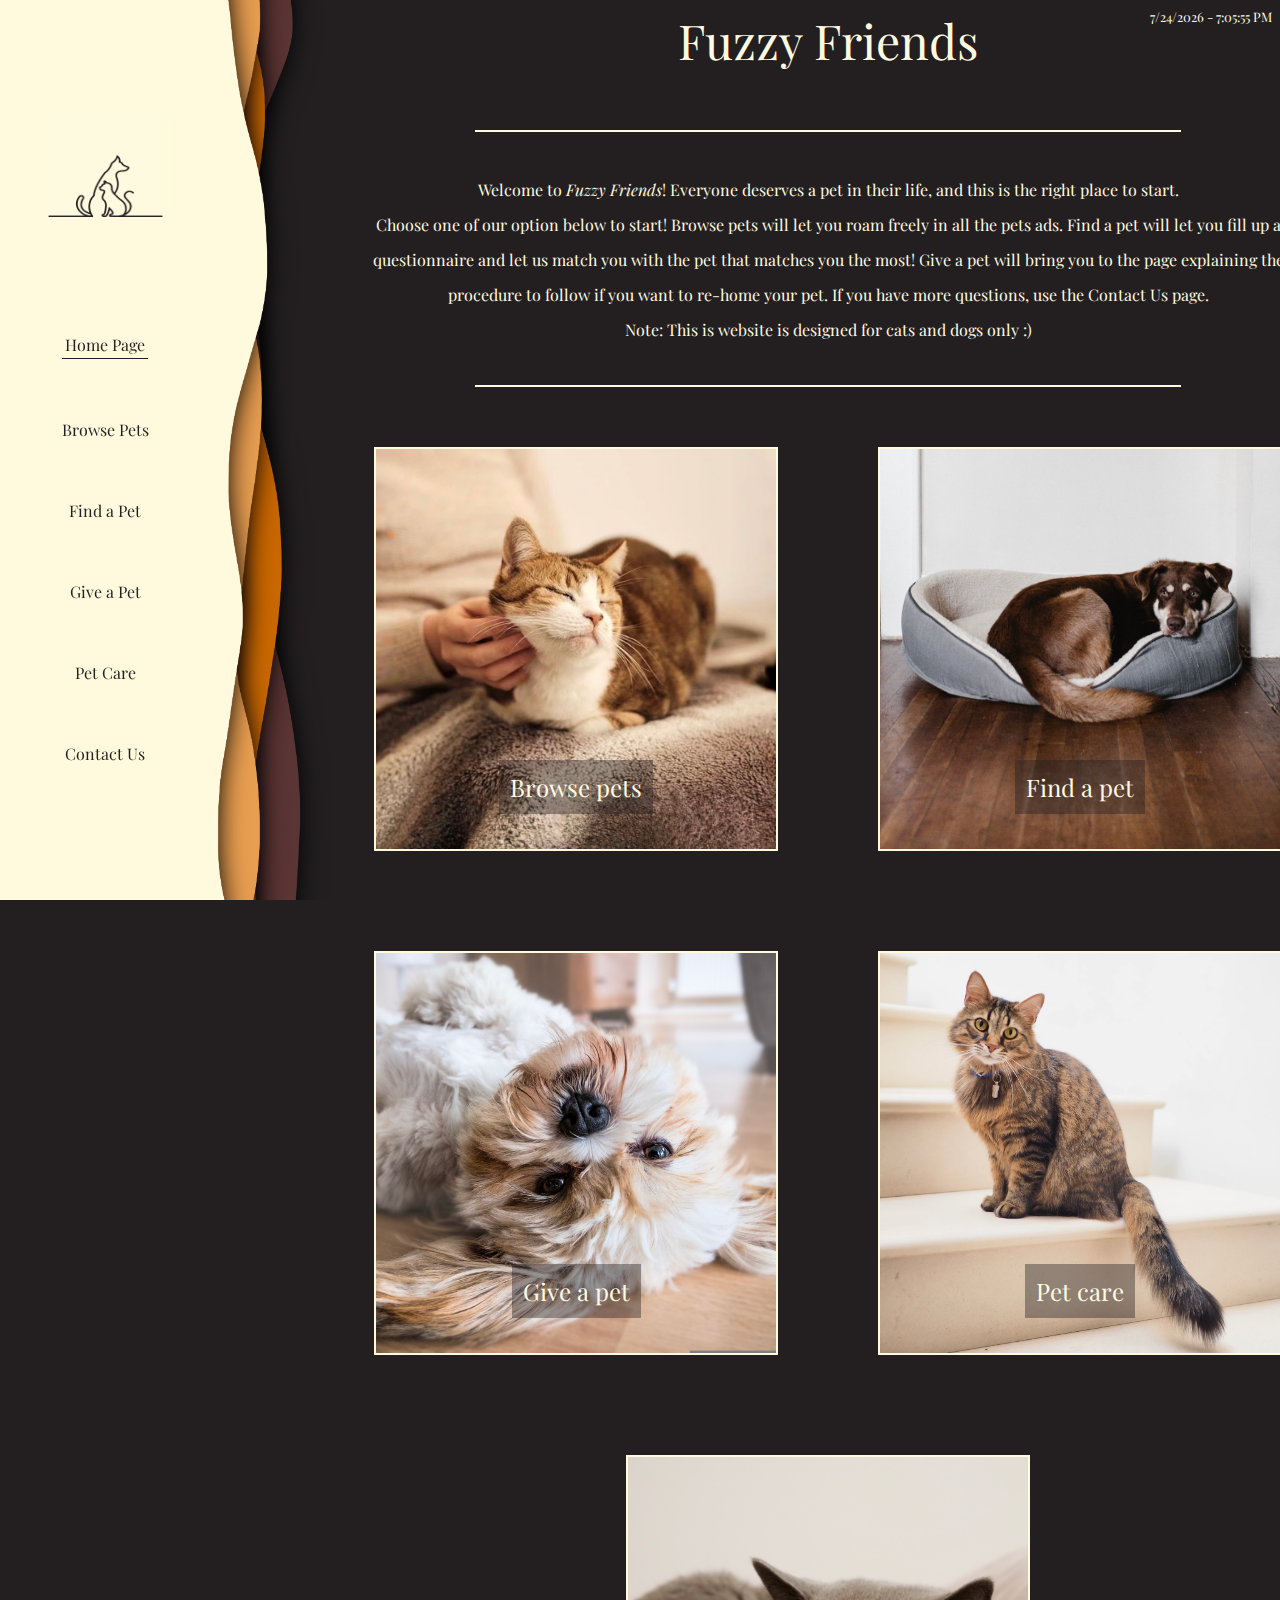
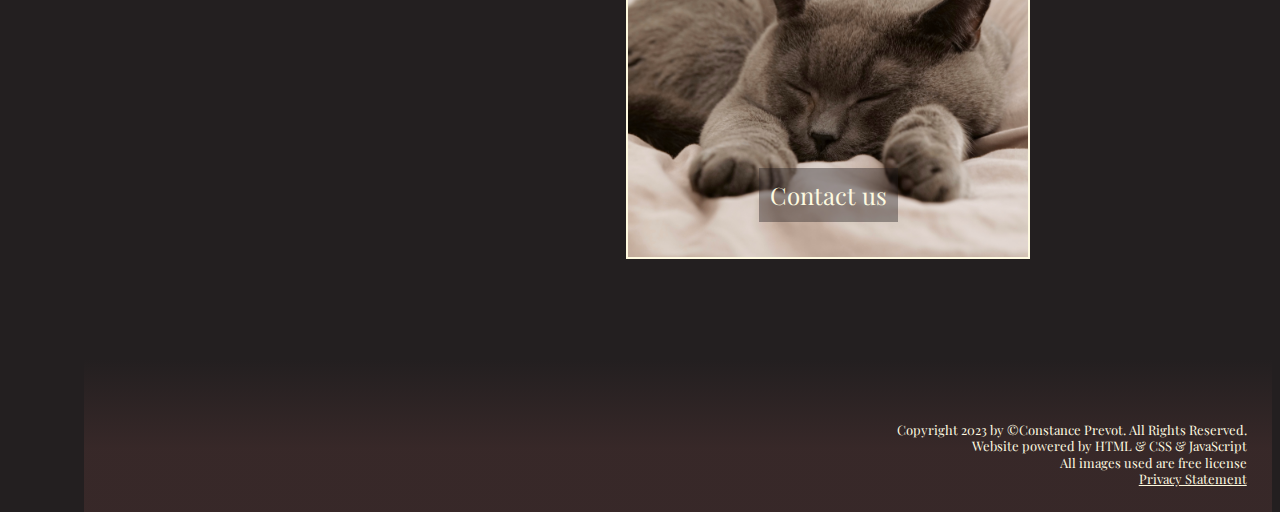
<file: index.html>
<!DOCTYPE html>
<html lang="en">
<head>
    <meta charset="UTF-8">
    <title>Fuzzy Friends</title>
    <link href="stylesheets/index.css" rel="stylesheet">
    <link href="stylesheets/main.css" rel="stylesheet">
    <script src="js/script.js"></script>
</head>
<body onload="time();">
<div id="general-div">
    <div id="main-div">
        <div id="side-menu">

            <div id="logo">
                <a href="index.html">
                    <img alt="Logo" height="100" src="statics/logo.png" width="117">
                </a>
            </div>

            <a class="links active" href="index.html">Home Page</a>
            <a class="links" href="browse-pets.html">Browse Pets</a>
            <a class="links" href="find-pet.html">Find a Pet</a>
            <a class="links" href="give-pet.html">Give a Pet</a>
            <a class="links" href="pet-care.html">Pet Care</a>
            <a class="links" href="contact-us.html">Contact Us</a>

        </div>

        <div id="right-div">
            <div id="header">
                <a id="header-title" href="index.html">Fuzzy Friends</a>
                <div id="time"></div>
            </div>
            <div id="content">

                <hr>
                <div id="description">
                    Welcome to <em>Fuzzy Friends</em>! Everyone deserves a pet in their life, and this is the right place to
                    start.<br>
                    Choose one of our option below to start! Browse pets will let you roam freely in all the pets ads.
                    Find
                    a pet will let
                    you fill up a questionnaire and let us match you with the pet that matches you the most! Give a pet
                    will
                    bring
                    you to the page explaining the procedure to follow if you want to re-home your pet. If you have more
                    questions,
                    use the Contact Us page. <br>Note: This is website is designed for cats and dogs only :)
                </div>
                <hr>

                <div class="row">
                    <div class="column">
                        <img alt="cat sitting on someone's lap and being pet" class="image"
                             src="statics/browse-pets.jpg">
                        <a class="redirections" href="browse-pets.html">Browse pets</a>
                    </div>

                    <div class="column">
                        <img alt="" class="image" src="statics/find-pet.jpg">
                        <a class="redirections" href="find-pet.html">Find a pet</a>
                    </div>
                </div>

                <div class="row">
                    <div class="column">
                        <img alt="" class="image" src="statics/give-pet.jpg">
                        <a class="redirections" href="give-pet.html">Give a pet</a>
                    </div>

                    <div class="column">
                        <img alt="" class="image" src="statics/pet-care.jpg">
                        <a class="redirections" href="pet-care.html">Pet care</a>
                    </div>
                </div>

                <div class="row">
                    <div class="column">
                        <img alt="" class="image" src="statics/contact-us.jpg">
                        <a class="redirections" href="contact-us.html">Contact us</a>
                    </div>
                </div>

            </div>

        </div>


    </div>

    <div id="footer">
        Copyright 2023 by ©Constance Prevot. All Rights Reserved.<br>
        Website powered by HTML & CSS & JavaScript<br>
        All images used are free license
        <u><a onclick="alert('We promise that your information will not be used or misused and also that the website ' +
         ' protects builder from any incorrect information posted by a pet owner.')">Privacy
            Statement</a></u>
    </div>

</div>

</body>
</html>
</file>
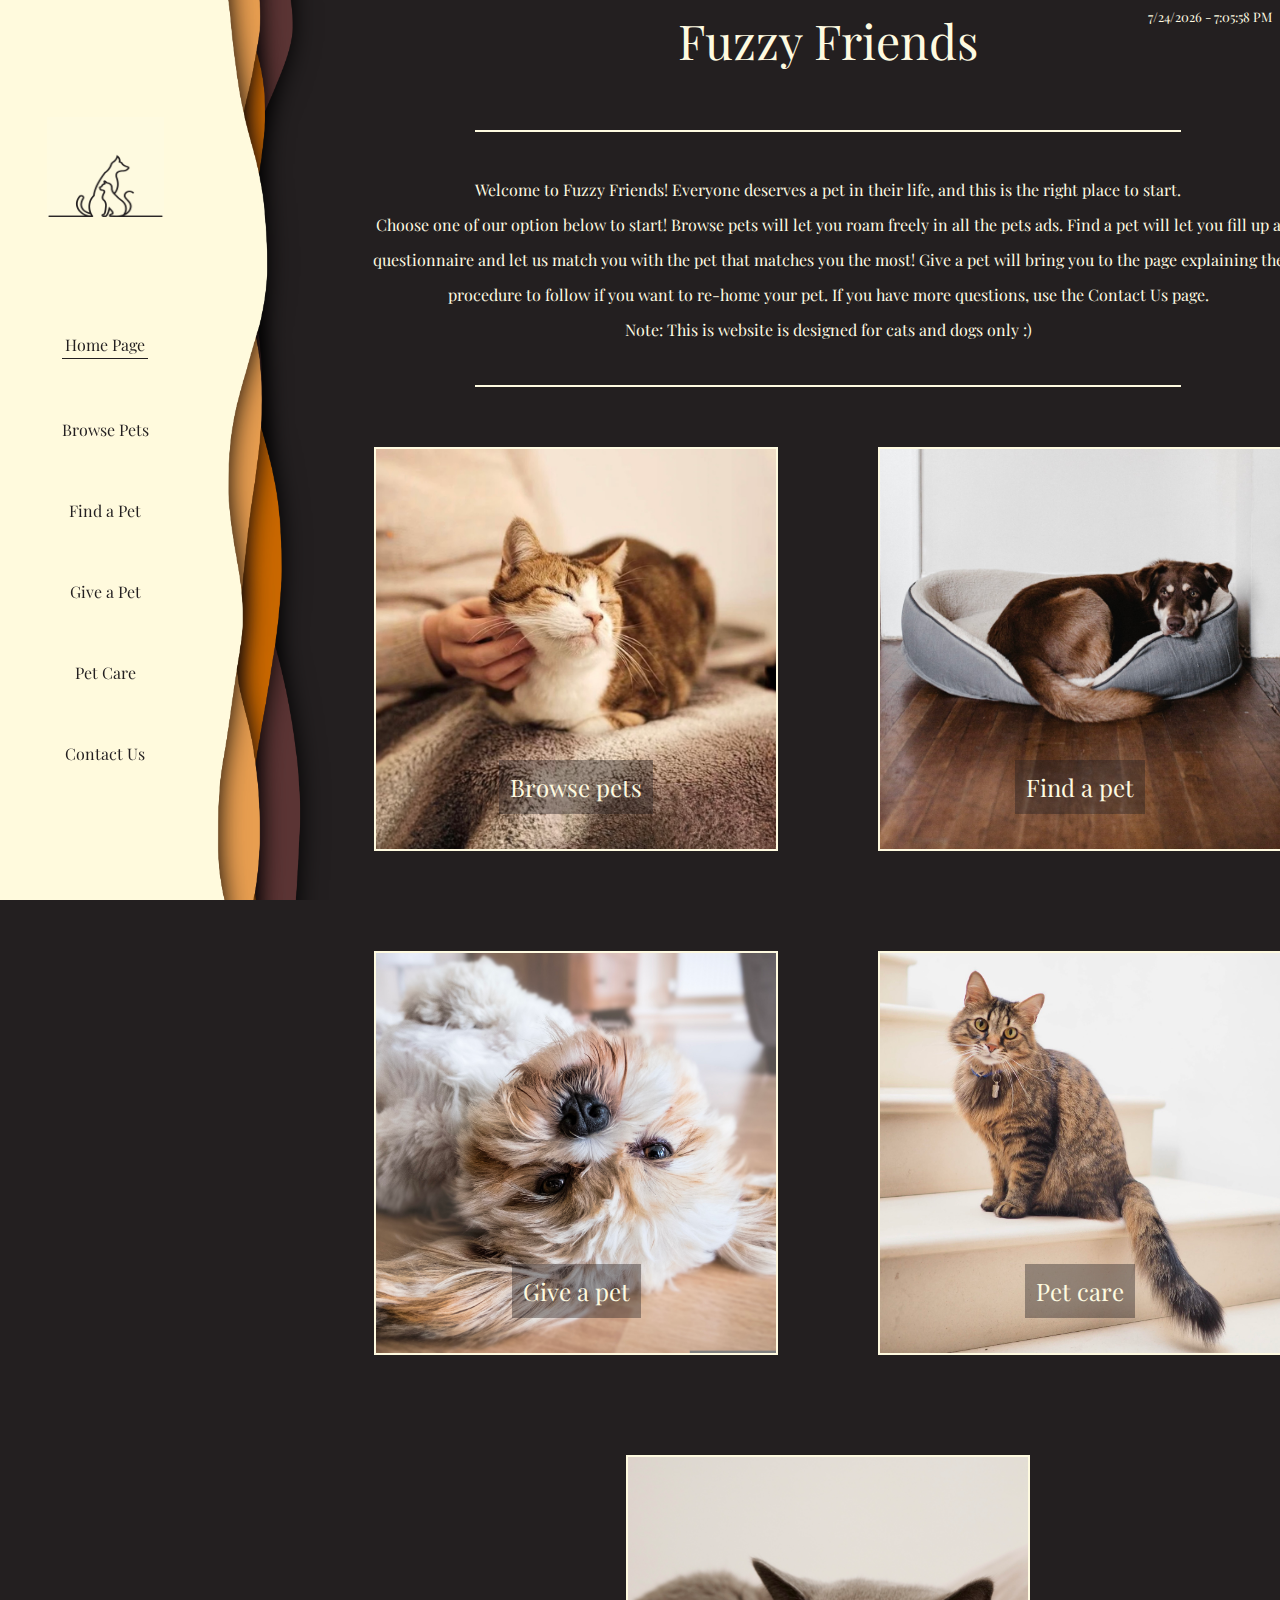
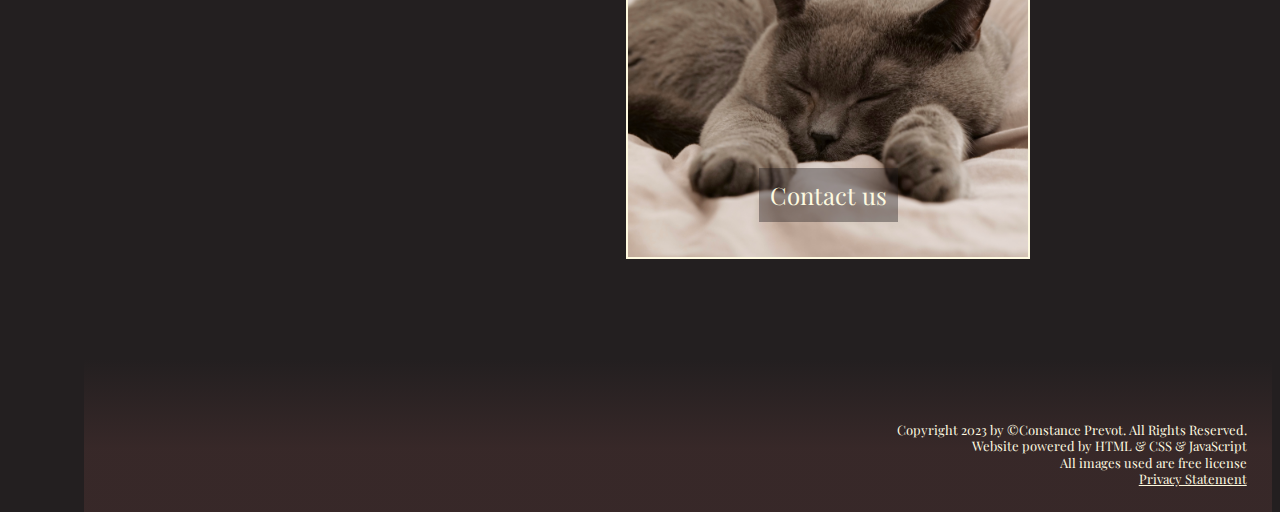
<file: Question 7/index.html>
<!DOCTYPE html>
<html lang="en">
<head>
    <meta charset="UTF-8">
    <title>Fuzzy Friends</title>
    <link href="stylesheets/index.css" rel="stylesheet">
    <link href="stylesheets/main.css" rel="stylesheet">
    <script src="js/script.js"></script>
</head>
<body onload="time();">
<div id="general-div">
    <div id="main-div">
        <div id="side-menu">

            <div id="logo">
                <a href="index.html">
                    <img alt="Logo" height="100" src="statics/logo.png" width="117">
                </a>
            </div>

            <a class="links active" href="index.html">Home Page</a>
            <a class="links" href="browse-pets.html">Browse Pets</a>
            <a class="links" href="find-pet.html">Find a Pet</a>
            <a class="links" href="give-pet.html">Give a Pet</a>
            <a class="links" href="pet-care.html">Pet Care</a>
            <a class="links" href="contact-us.html">Contact Us</a>

        </div>

        <div id="right-div">
            <div id="header">
                <a id="header-title" href="index.html">Fuzzy Friends</a>
                <div id="time"></div>
            </div>
            <div id="content">

                <hr>
                <div id="description">
                    Welcome to Fuzzy Friends! Everyone deserves a pet in their life, and this is the right place to
                    start.<br>
                    Choose one of our option below to start! Browse pets will let you roam freely in all the pets ads.
                    Find
                    a pet will let
                    you fill up a questionnaire and let us match you with the pet that matches you the most! Give a pet
                    will
                    bring
                    you to the page explaining the procedure to follow if you want to re-home your pet. If you have more
                    questions,
                    use the Contact Us page. <br>Note: This is website is designed for cats and dogs only :)
                </div>
                <hr>

                <div class="row">
                    <div class="column">
                        <img alt="cat sitting on someone's lap and being pet" class="image"
                             src="statics/browse-pets.jpg">
                        <a class="redirections" href="browse-pets.html">Browse pets</a>
                    </div>

                    <div class="column">
                        <img alt="" class="image" src="statics/find-pet.jpg">
                        <a class="redirections" href="find-pet.html">Find a pet</a>
                    </div>
                </div>

                <div class="row">
                    <div class="column">
                        <img alt="" class="image" src="statics/give-pet.jpg">
                        <a class="redirections" href="give-pet.html">Give a pet</a>
                    </div>

                    <div class="column">
                        <img alt="" class="image" src="statics/pet-care.jpg">
                        <a class="redirections" href="pet-care.html">Pet care</a>
                    </div>
                </div>

                <div class="row">
                    <div class="column">
                        <img alt="" class="image" src="statics/contact-us.jpg">
                        <a class="redirections" href="contact-us.html">Contact us</a>
                    </div>
                </div>

            </div>

        </div>


    </div>

    <div id="footer">
        Copyright 2023 by ©Constance Prevot. All Rights Reserved.<br>
        Website powered by HTML & CSS & JavaScript<br>
        All images used are free license
        <u><a onclick="alert('We promise that your information will not be used or misused and also that the website ' +
         ' protects builder from any incorrect information posted by a pet owner.')">Privacy
            Statement</a></u>
    </div>

</div>

</body>
</html>
</file>
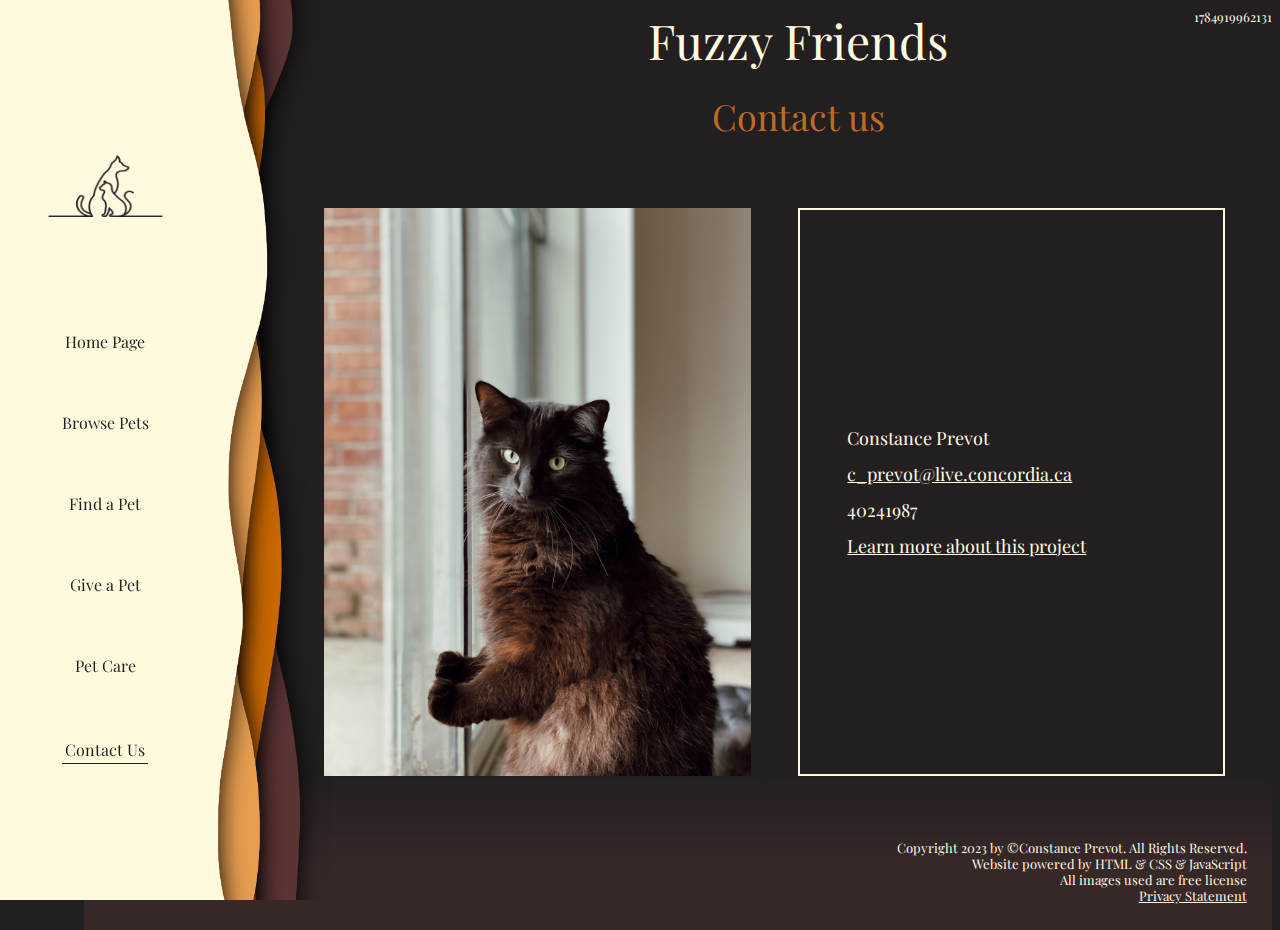
<file: contact-us.html>
<!DOCTYPE html>
<html lang="en">
<head>
    <meta charset="UTF-8">
    <title>Fuzzy Friends</title>
    <link href="stylesheets/contact-us.css" rel="stylesheet">
    <link href="stylesheets/main.css" rel="stylesheet">
    <script src="js/script.js"></script>
</head>
<body onload="time();">
<div id="general-div">
    <div id="main-div">
        <div id="side-menu">

            <div id="logo">
                <a href="index.html">
                    <img alt="Logo" height="100" src="statics/logo.png" width="117">
                </a>
            </div>

            <a class="links" href="index.html">Home Page</a>
            <a class="links" href="browse-pets.html">Browse Pets</a>
            <a class="links" href="find-pet.html">Find a Pet</a>
            <a class="links" href="give-pet.html">Give a Pet</a>
            <a class="links" href="pet-care.html">Pet Care</a>
            <a class="links active" href="contact-us.html">Contact Us</a>

        </div>

        <div id="right-div">
            <div id="header">
                <a id="header-title" href="index.html">Fuzzy Friends</a>
                <div id="time"></div>
            </div>
            <div id="content">

                <h1>Contact us</h1>

                <div id="contact-info-picture">
                    <img alt="Cat" id="pic" src="statics/contact-us-page.jpg">

                    <div id="contact-info">
                        Constance Prevot<br>
                        <a href="mailto:c_prevot@c_prevot@live.concordia.ca"><u>c_prevot@live.concordia.ca</u></a>
                        40241987<br>
                        <a href="https://github.com/knstnce/fuzzy-friends"><u>Learn more about this project</u></a>
                    </div>
                </div>

            </div>
        </div>

    </div>

    <div id="footer">
        Copyright 2023 by ©Constance Prevot. All Rights Reserved.<br>
        Website powered by HTML & CSS & JavaScript<br>
        All images used are free license
        <u><a onclick="alert('We promise that your information will not be used or misused and also that the website ' +
         ' protects builder from any incorrect information posted by a pet owner.')">Privacy
            Statement</a></u>
    </div>


</div>

</body>
</html>
</file>
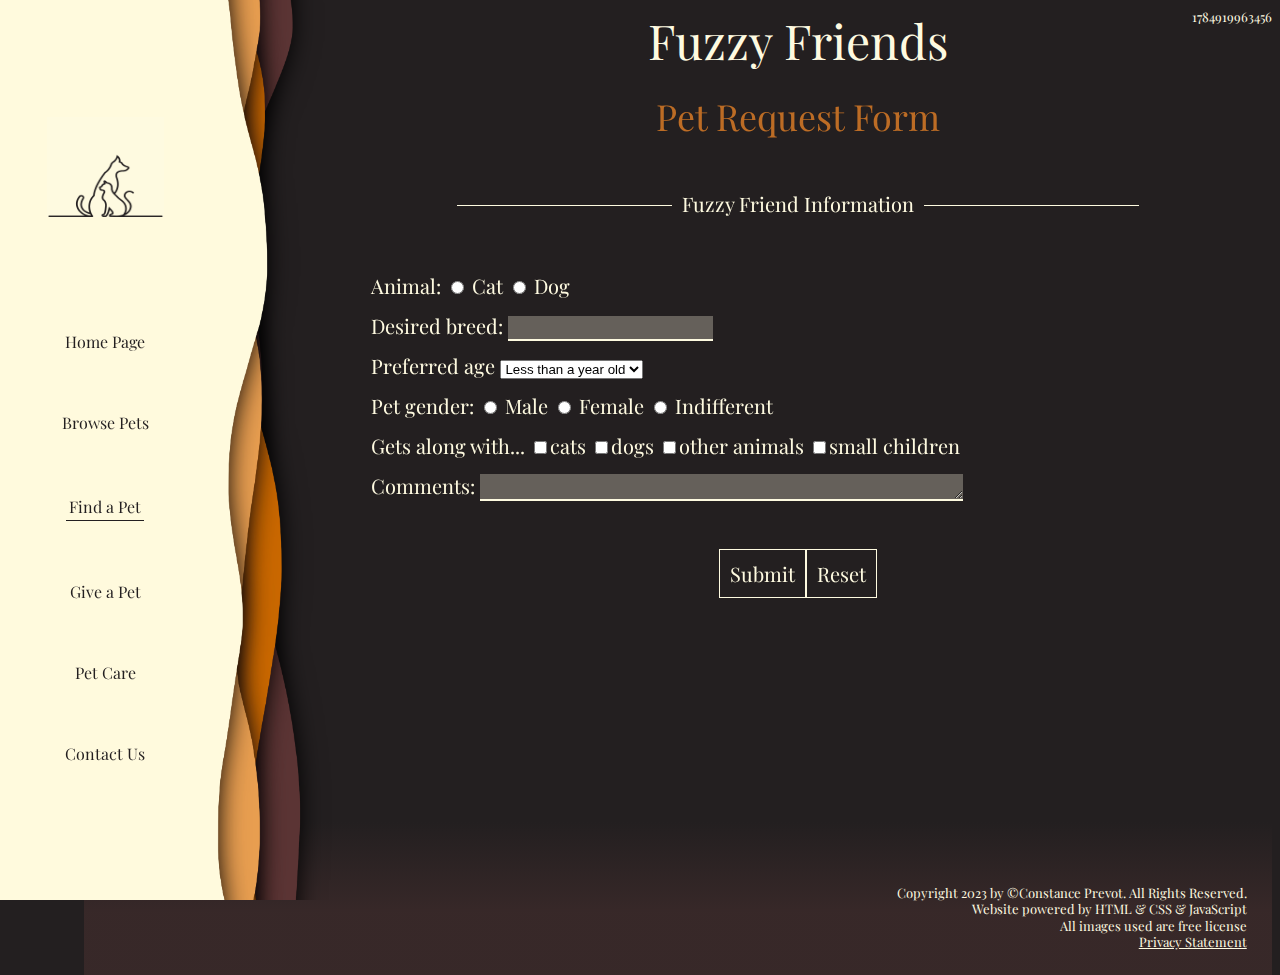
<file: find-pet.html>
<!DOCTYPE html>
<html lang="en">
<head>
    <meta charset="UTF-8">
    <title>Fuzzy Friends</title>
    <link href="stylesheets/find-pet.css" rel="stylesheet">
    <link href="stylesheets/main.css" rel="stylesheet">
    <script src="js/script.js"></script>
    <script src="js/find-pet.js"></script>
</head>
<body onload="time();">
<div id="general-div">
    <div id="main-div">
        <div id="side-menu">

            <div id="logo">
                <a href="index.html">
                    <img alt="Logo" height="100" src="statics/logo.png" width="117">
                </a>
            </div>

            <a class="links" href="index.html">Home Page</a>
            <a class="links" href="browse-pets.html">Browse Pets</a>
            <a class="links active" href="find-pet.html">Find a Pet</a>
            <a class="links" href="give-pet.html">Give a Pet</a>
            <a class="links" href="pet-care.html">Pet Care</a>
            <a class="links" href="contact-us.html">Contact Us</a>

        </div>

        <div id="right-div">
            <div id="header">
                <a id="header-title" href="index.html">Fuzzy Friends</a>
                <div id="time"></div>
            </div>
            <div id="content">

                <h1>Pet Request Form</h1>

                <form>

                    <fieldset>

                        <div class="section-title">
                            <p><span>Fuzzy Friend Information</span></p>
                        </div>

                        <br>

                        <label>Animal:</label>
                        <input id="cat" name="animal" type="radio" value="cat">
                        <label for="cat">Cat</label>
                        <input id="dog" name="animal" type="radio" value="dog">
                        <label for="dog">Dog</label>
                        <br>

                        <label for="breed">Desired breed:</label>
                        <input id="breed" name="breed" type="text">
                        <br>

                        <label for="age">Preferred age</label>
                        <select id="age" name="age">
                            <option>Less than a year old</option>
                            <option>1-3 years</option>
                            <option>3-7 years</option>
                            <option>7-12 years</option>
                            <option>12+ years</option>
                        </select><br>

                        <label>Pet gender:</label>
                        <input id="male" name="gender" type="radio" value="male">
                        <label for="male">Male</label>
                        <input id="female" name="gender" type="radio" value="female">
                        <label for="female">Female</label>
                        <input id="indifferent" name="gender" type="radio" value="indifferent">
                        <label for="indifferent">Indifferent</label>
                        <br>

                        <label id="type">Gets along with...</label>
                        <input id="cats" type="checkbox"><label for="cats">cats</label>
                        <input id="dogs" type="checkbox"><label for="dogs">dogs</label>
                        <input id="other-animals" type="checkbox"><label for="other-animals">other animals</label>
                        <input id="small-children" type="checkbox"><label for="small-children">small children</label>
                        <br>

                        <label for="comments">Comments:</label>
                        <textarea cols="50" id="comments" name="comments" rows="1"></textarea>
                        <br>

                    </fieldset>

                    <div class="buttons">
                        <button type="submit" onclick="checkForm()">Submit</button>
                        <button type="reset">Reset</button>
                    </div>
                </form>

            </div>
        </div>

    </div>
    <div id="footer">
        Copyright 2023 by ©Constance Prevot. All Rights Reserved.<br>
        Website powered by HTML & CSS & JavaScript<br>
        All images used are free license
        <u><a onclick="alert('We promise that your information will not be used or misused and also that the website ' +
         ' protects builder from any incorrect information posted by a pet owner.')">Privacy
            Statement</a></u>
    </div>

</div>

</body>
</html>
</file>
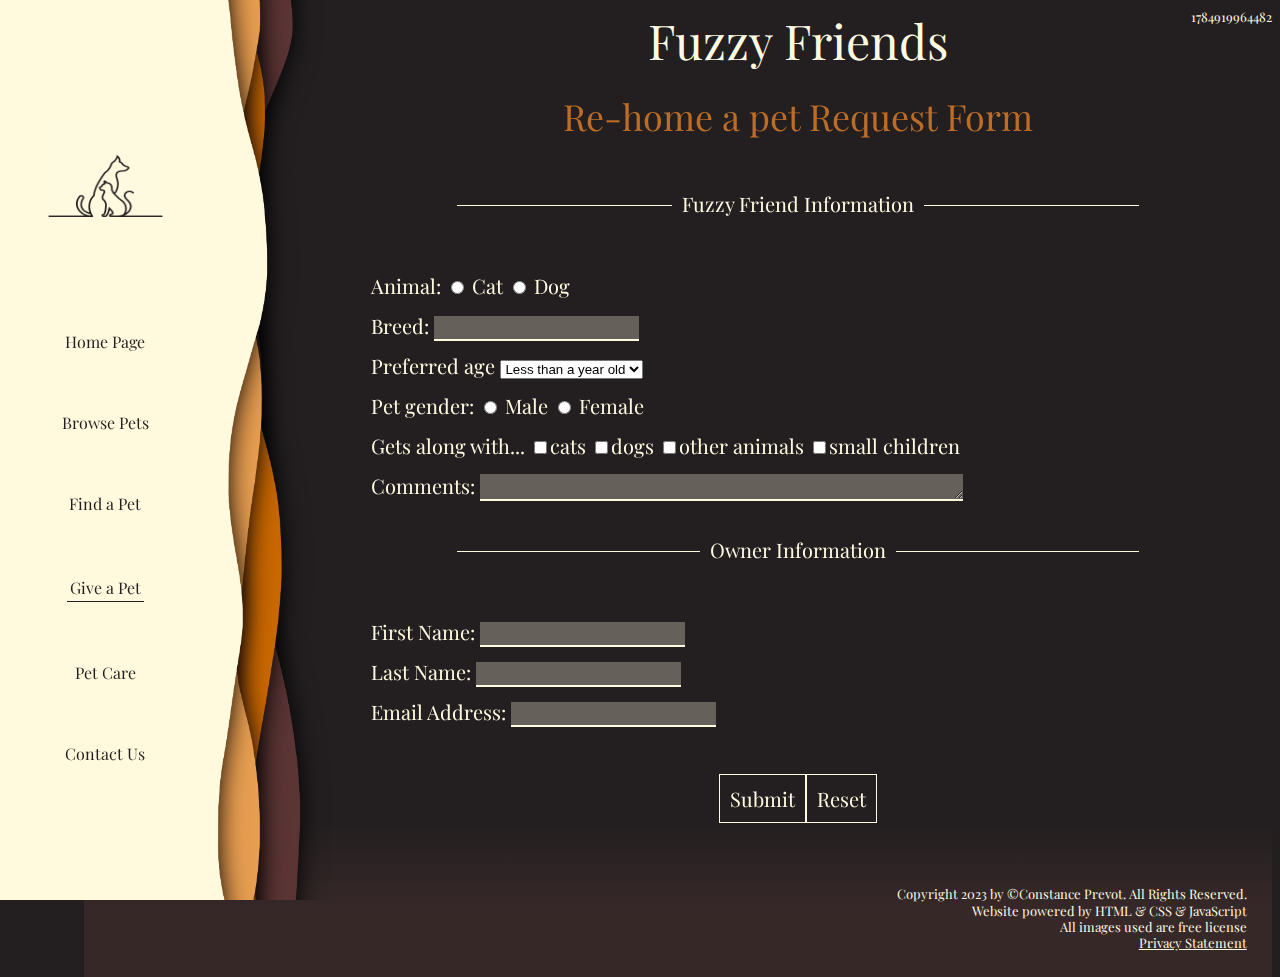
<file: give-pet.html>
<!DOCTYPE html>
<html lang="en">
<head>
    <meta charset="UTF-8">
    <title>Fuzzy Friends</title>
    <link href="stylesheets/give-pet.css" rel="stylesheet">
    <link href="stylesheets/main.css" rel="stylesheet">
    <script src="js/script.js"></script>
    <script src="js/give-pet.js"></script>
</head>
<body onload="time();">
<div id="general-div">
    <div id="main-div">
        <div id="side-menu">

            <div id="logo">
                <a href="index.html">
                    <img alt="Logo" height="100" src="statics/logo.png" width="117">
                </a>
            </div>

            <a class="links" href="index.html">Home Page</a>
            <a class="links" href="browse-pets.html">Browse Pets</a>
            <a class="links" href="find-pet.html">Find a Pet</a>
            <a class="links active" href="give-pet.html">Give a Pet</a>
            <a class="links" href="pet-care.html">Pet Care</a>
            <a class="links" href="contact-us.html">Contact Us</a>

        </div>

        <div id="right-div">
            <div id="header">
                <a id="header-title" href="index.html">Fuzzy Friends</a>
                <div id="time"></div>
            </div>

            <div id="content">

                <h1>Re-home a pet Request Form</h1>

                <form>

                    <fieldset>

                        <div class="section-title">
                            <p><span>Fuzzy Friend Information</span></p>
                        </div>

                        <br>

                        <label>Animal:</label>
                        <input id="cat" name="animal" type="radio" value="cat">
                        <label for="cat">Cat</label>
                        <input id="dog" name="animal" type="radio" value="dog">
                        <label for="dog">Dog</label>
                        <br>

                        <label for="breed">Breed:</label>
                        <input id="breed" name="breed" type="text">
                        <br>

                        <label for="age">Preferred age</label>
                        <select id="age" name="age">
                            <option>Less than a year old</option>
                            <option>1-3 years</option>
                            <option>3-7 years</option>
                            <option>7-12 years</option>
                            <option>12+ years</option>
                        </select><br>

                        <label>Pet gender:</label>
                        <input id="male" name="gender" type="radio" value="male">
                        <label for="male">Male</label>
                        <input id="female" name="gender" type="radio" value="female">
                        <label for="female">Female</label>
                        <br>

                        <label id="type">Gets along with...</label>
                        <input id="cats" type="checkbox"><label for="cats">cats</label>
                        <input id="dogs" type="checkbox"><label for="dogs">dogs</label>
                        <input id="other-animals" type="checkbox"><label for="other-animals">other animals</label>
                        <input id="small-children" type="checkbox"><label for="small-children">small children</label>
                        <br>

                        <label for="comments">Comments:</label>
                        <textarea cols="50" id="comments" name="comments" rows="1"></textarea>
                        <br>

                    </fieldset>

                    <fieldset>

                        <div class="section-title">
                            <p><span>Owner Information</span></p>
                        </div>

                        <br>

                        <label for="first-name">First Name:</label>
                        <input id="first-name" name="first-name" type="text">
                        <br>

                        <label for="last-name">Last Name:</label>
                        <input id="last-name" name="last-name" type="text">
                        <br>

                        <label for="email">Email Address:</label>
                        <input id="email" name="email" type="email">
                        <br>

                    </fieldset>

                    <div class="buttons">
                        <button type="submit" onclick="checkForm()">Submit</button>
                        <button type="reset">Reset</button>
                    </div>

                </form>

            </div>

        </div>




    </div>
    <div id="footer">
        Copyright 2023 by ©Constance Prevot. All Rights Reserved.<br>
        Website powered by HTML & CSS & JavaScript<br>
        All images used are free license
        <u><a onclick="alert('We promise that your information will not be used or misused and also that the website ' +
         ' protects builder from any incorrect information posted by a pet owner.')">Privacy
            Statement</a></u>
    </div>

</div>

</body>
</html>
</file>
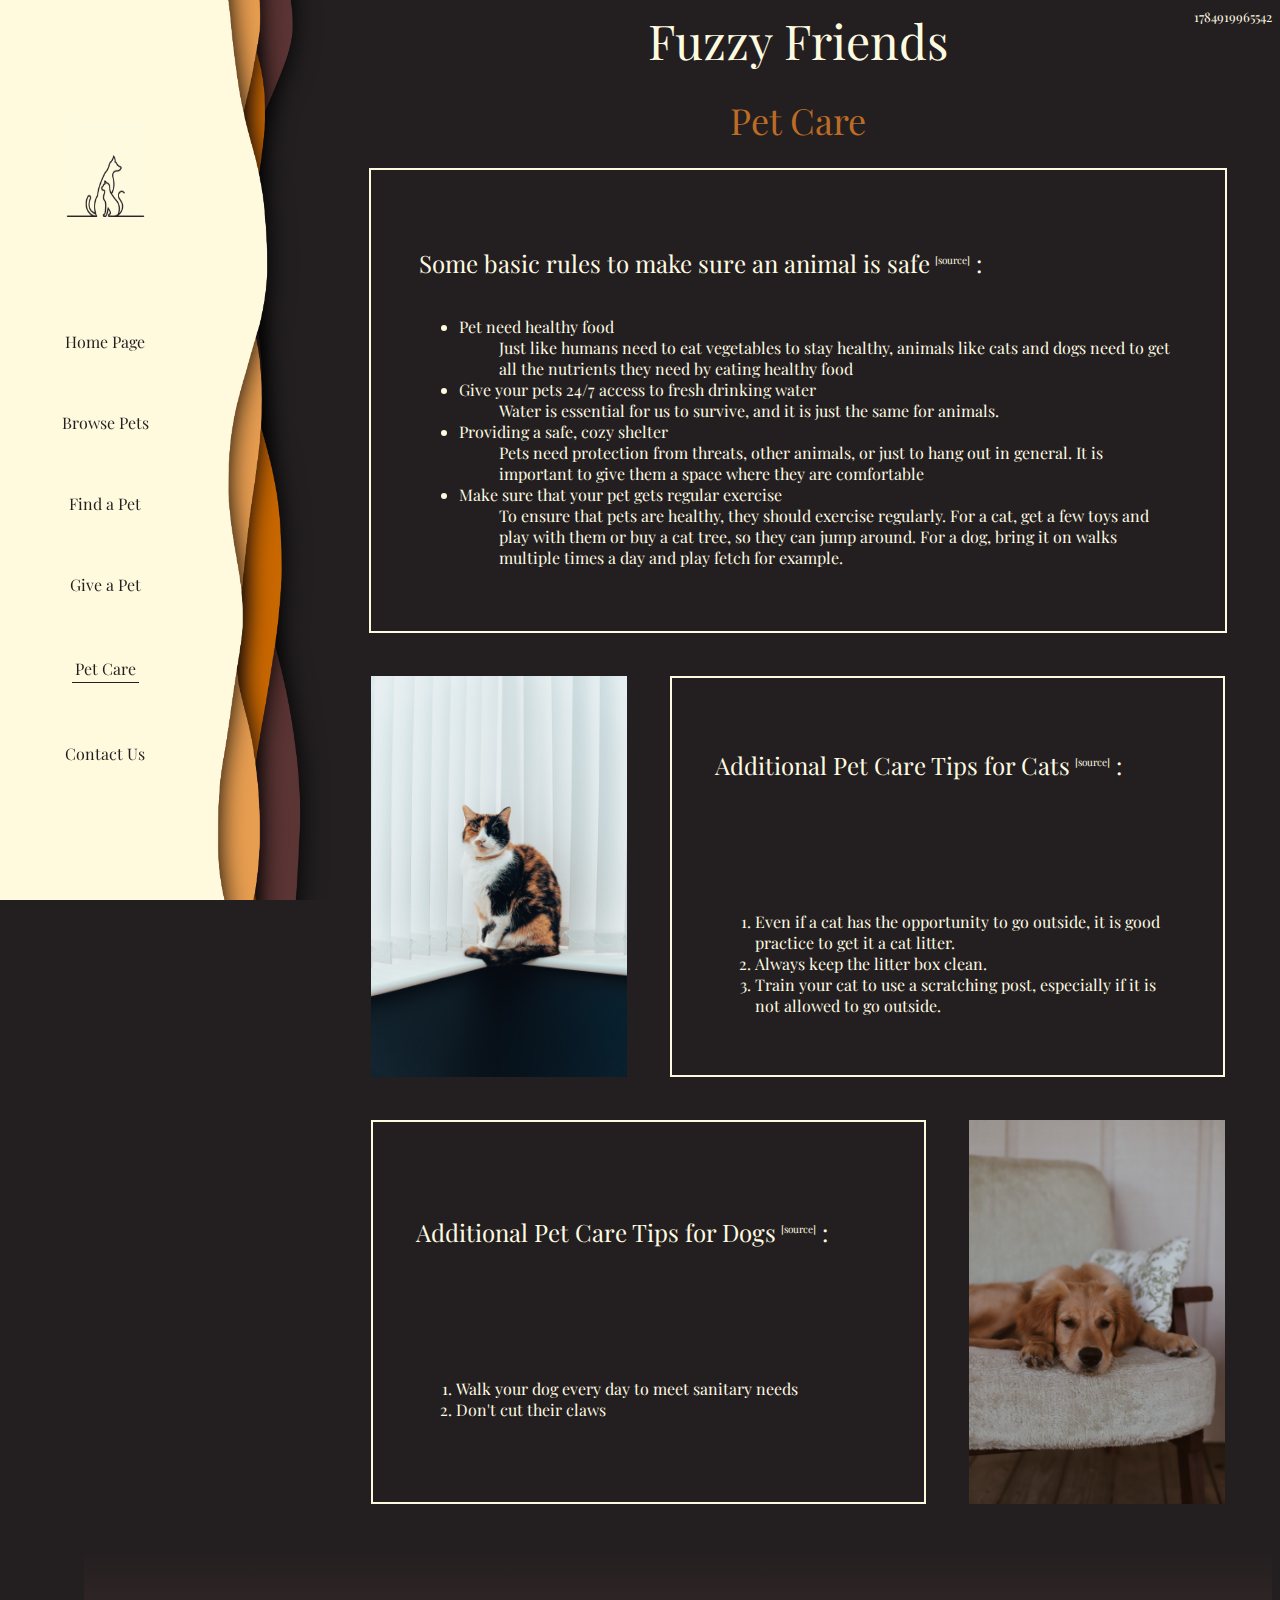
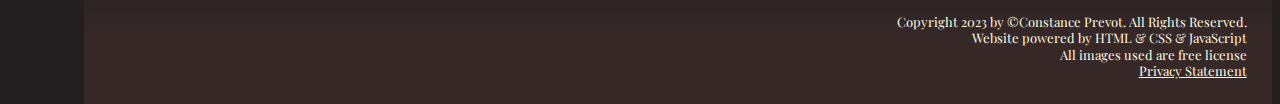
<file: pet-care.html>
<!DOCTYPE html>
<html lang="en">
<head>
    <meta charset="UTF-8">
    <title>Fuzzy Friends</title>
    <link href="stylesheets/pet-care.css" rel="stylesheet">
    <link href="stylesheets/main.css" rel="stylesheet">
    <script src="js/script.js"></script>
</head>
<body onload="time();">
<div id="general-div">
    <div id="main-div">
        <div id="side-menu">

            <div id="logo">
                <a href="index.html">
                    <img alt="Logo" height="100" src="statics/logo.png" width="117">
                </a>
            </div>

            <a class="links" href="index.html">Home Page</a>
            <a class="links" href="browse-pets.html">Browse Pets</a>
            <a class="links" href="find-pet.html">Find a Pet</a>
            <a class="links" href="give-pet.html">Give a Pet</a>
            <a class="links active" href="pet-care.html">Pet Care</a>
            <a class="links" href="contact-us.html">Contact Us</a>

        </div>

        <div id="right-div">
            <div id="header">
                <a id="header-title" href="index.html">Fuzzy Friends</a>
                <div id="time"></div>
            </div>
            <div id="content">

                <h1>Pet Care</h1>

                <div id="basic-care">

                    <p class="titles" id="main">Some basic rules to make sure an animal is safe<sup>
                        <a class="sources"
                           href="https://animalfoundation.com/whats-going-on/blog/basic-necessities-proper-pet-care">[source]</a></sup>
                        :
                    </p><br>
                    <ul>
                        <li>
                            <dl>
                                <dt>Pet need healthy food</dt>
                                <dd>Just like humans need to eat vegetables to stay healthy, animals like cats and
                                    dogs
                                    need to get all the nutrients they need by eating healthy food
                                </dd>
                            </dl>
                        </li>
                        <li>
                            <dl>
                                <dt>Give your pets 24/7 access to fresh drinking water</dt>
                                <dd>Water is essential for us to survive, and it is just the same for animals.</dd>
                            </dl>
                        </li>
                        <li>
                            <dl>
                                <dt>Providing a safe, cozy shelter</dt>
                                <dd>Pets need protection from threats, other animals, or just to hang out in
                                    general. It
                                    is important to give them a space where they are comfortable
                                </dd>
                            </dl>
                        </li>
                        <li>
                            <dl>
                                <dt>Make sure that your pet gets regular exercise</dt>
                                <dd>To ensure that pets are healthy, they should exercise regularly. For a cat, get
                                    a
                                    few toys and play with them or buy a cat tree, so they can jump around. For a
                                    dog, bring it
                                    on walks multiple times a day and play fetch for example.
                                </dd>
                            </dl>
                        </li>
                    </ul>
                </div>

                <div id="additional-tips">

                    <div id="cat-care">

                        <img id="cat-pic" alt="cat" src="statics/cat-care.jpg" width="350">

                        <div class="tips">

                            <p class="titles">Additional Pet Care Tips for Cats<sup>
                                <a class="sources"
                                   href="https://www.petsafe.net/learn/cats-101-basic-health-care-tips-to-keep-your-cat-healthy">[source]</a></sup>
                                :
                            </p><br>

                            <ol>
                                <li>Even if a cat has the opportunity to go outside, it is good practice to get it a cat
                                    litter.
                                </li>
                                <li>Always keep the litter box clean.</li>
                                <li>Train your cat to use a scratching post, especially if it is not allowed to go
                                    outside.
                                </li>
                            </ol>
                        </div>

                    </div>

                    <div id="dog-care">

                        <div class="tips">

                            <p class="titles">Additional Pet Care Tips for Dogs<sup>
                                <a class="sources"
                                   href="https://www.forbes.com/advisor/pet-insurance/dog-care-tips/">[source]</a></sup>
                                :
                            </p><br>

                            <ol>
                                <li>Walk your dog every day to meet sanitary needs</li>
                                <li>Don't cut their claws</li>
                            </ol>
                        </div>

                        <img id="dog-pic" alt="dog" src="statics/dog-care.jpg" width="350">

                    </div>

                </div>

            </div>
        </div>

    </div>

    <div id="footer">
        Copyright 2023 by ©Constance Prevot. All Rights Reserved.<br>
        Website powered by HTML & CSS & JavaScript<br>
        All images used are free license
        <u><a onclick="alert('We promise that your information will not be used or misused and also that the website ' +
         ' protects builder from any incorrect information posted by a pet owner.')">Privacy
            Statement</a></u>
    </div>


</div>

</body>
</html>
</file>
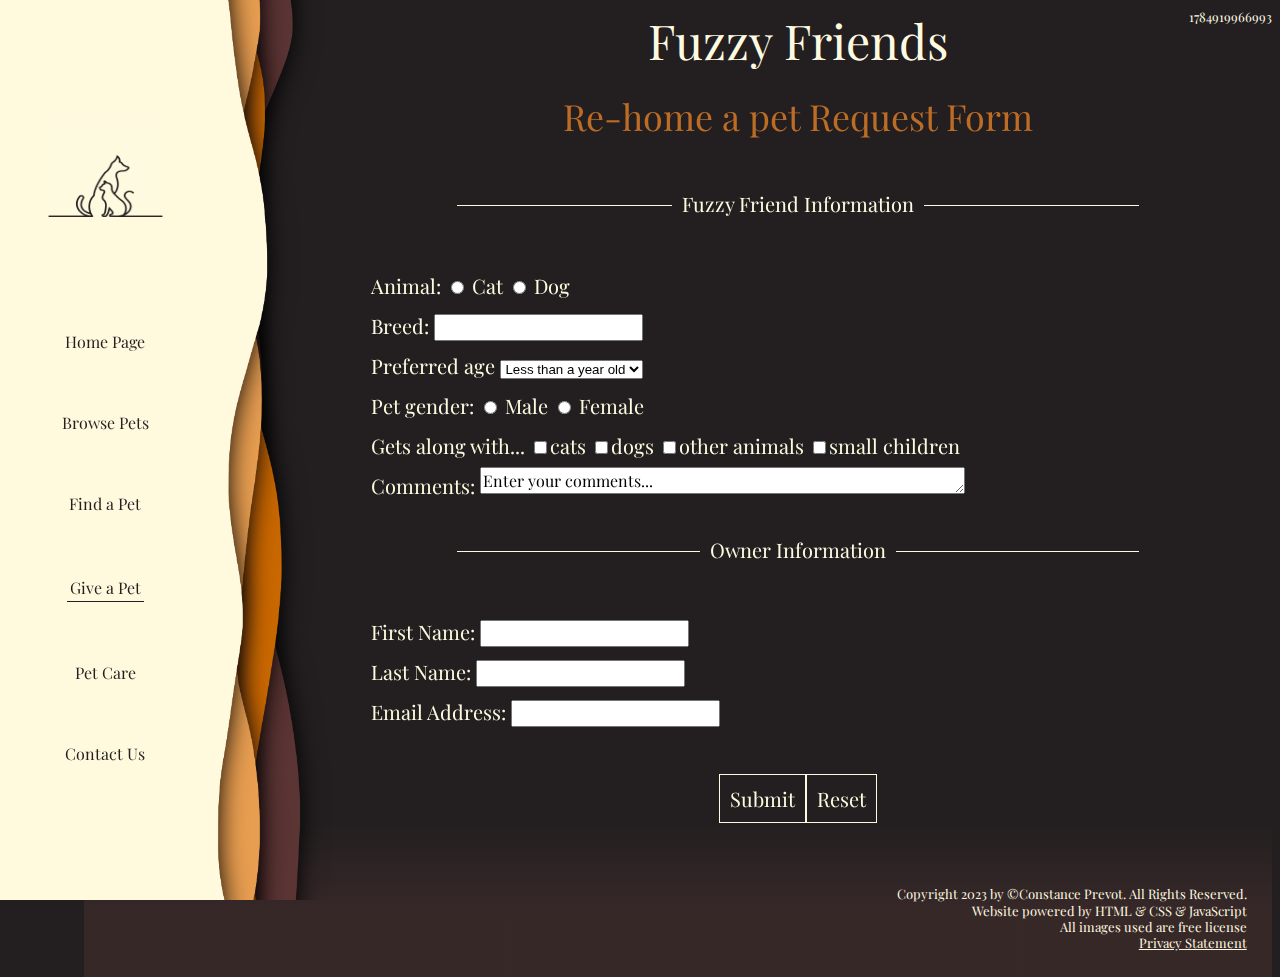
<file: Question 7/give-pet.html>
<!DOCTYPE html>
<html lang="en">
<head>
    <meta charset="UTF-8">
    <title>Fuzzy Friends</title>
    <link href="stylesheets/give-pet.css" rel="stylesheet">
    <link href="stylesheets/main.css" rel="stylesheet">
    <script src="js/script.js"></script>
    <script src="js/give-pet.js"></script>
</head>
<body onload="time();">
<div id="general-div">
    <div id="main-div">
        <div id="side-menu">

            <div id="logo">
                <a href="index.html">
                    <img alt="Logo" height="100" src="statics/logo.png" width="117">
                </a>
            </div>

            <a class="links" href="index.html">Home Page</a>
            <a class="links" href="browse-pets.html">Browse Pets</a>
            <a class="links" href="find-pet.html">Find a Pet</a>
            <a class="links active" href="give-pet.html">Give a Pet</a>
            <a class="links" href="pet-care.html">Pet Care</a>
            <a class="links" href="contact-us.html">Contact Us</a>

        </div>

        <div id="right-div">
            <div id="header">
                <a id="header-title" href="index.html">Fuzzy Friends</a>
                <div id="time"></div>
            </div>

            <div id="content">

                <h1>Re-home a pet Request Form</h1>

                <form>

                    <fieldset>

                        <div class="section-title">
                            <p><span>Fuzzy Friend Information</span></p>
                        </div>

                        <br>

                        <label>Animal:</label>
                        <input id="cat" name="animal" type="radio" value="cat">
                        <label for="cat">Cat</label>
                        <input id="dog" name="animal" type="radio" value="dog">
                        <label for="dog">Dog</label>
                        <br>

                        <label for="breed">Breed:</label>
                        <input id="breed" name="breed" type="text">
                        <br>

                        <label for="age">Preferred age</label>
                        <select id="age" name="age">
                            <option>Less than a year old</option>
                            <option>1-3 years</option>
                            <option>3-7 years</option>
                            <option>7-12 years</option>
                            <option>12+ years</option>
                        </select><br>

                        <label>Pet gender:</label>
                        <input id="male" name="gender" type="radio" value="male">
                        <label for="male">Male</label>
                        <input id="female" name="gender" type="radio" value="female">
                        <label for="female">Female</label>
                        <br>

                        <label id="type">Gets along with...</label>
                        <input id="cats" type="checkbox"><label for="cats">cats</label>
                        <input id="dogs" type="checkbox"><label for="dogs">dogs</label>
                        <input id="other-animals" type="checkbox"><label for="other-animals">other animals</label>
                        <input id="small-children" type="checkbox"><label for="small-children">small children</label>
                        <br>

                        <label for="comments">Comments:</label>
                        <textarea cols="50" id="comments" name="comments" rows="1">Enter your comments...</textarea>
                        <br>

                    </fieldset>

                    <fieldset>

                        <div class="section-title">
                            <p><span>Owner Information</span></p>
                        </div>

                        <br>

                        <label for="first-name">First Name:</label>
                        <input id="first-name" name="first-name" type="text">
                        <br>

                        <label for="last-name">Last Name:</label>
                        <input id="last-name" name="last-name" type="text">
                        <br>

                        <label for="email">Email Address:</label>
                        <input id="email" name="email" type="email">
                        <br>

                    </fieldset>

                    <div class="buttons">
                        <button type="submit" onclick="checkForm()">Submit</button>
                        <button type="reset">Reset</button>
                    </div>

                </form>

            </div>

        </div>




    </div>
    <div id="footer">
        Copyright 2023 by ©Constance Prevot. All Rights Reserved.<br>
        Website powered by HTML & CSS & JavaScript<br>
        All images used are free license
        <u><a onclick="alert('We promise that your information will not be used or misused and also that the website ' +
         ' protects builder from any incorrect information posted by a pet owner.')">Privacy
            Statement</a></u>
    </div>

</div>

</body>
</html>
</file>
<file: stylesheets/index.css>
#content {
    width: 100%;
    display: flex;
    flex-wrap: wrap;
    justify-content: center;
    align-items: center;
    margin: 50px 0 50px 0;
}

hr {
    height: 2px;
    width: 70%;
    color: #FEFAE0;
    border: 0;
    border-top: 2px solid;
}

#description {
    color: #FEFAE0;
    padding: 10px;
    margin: 20px;
    line-height: 35px;
    text-align: center;
}

.redirections {
    font-size: 150%;
    font-weight: 2;
    border: 1px solid transparent;
    padding: 10px;
    width: fit-content;
    color: #FEFAE0;
    background-color: rgba(35, 31, 32, 0.4);
    text-decoration: none;
    margin-top: 275px;
    position: absolute;
}

.row:after {
    display: table;
    clear: both;
}

.row {
    display: flex;
    flex-direction: row;
}

.column {
    background-size: 100% 100%;
    position: relative;
    border: 2px solid #FEFAE0;
    width: 400px;
    height: 400px;
    margin: 50px 50px 50px 50px;
    display: flex;
    overflow: hidden;
    justify-content: center;
    align-items: center;
    text-align: center;
}

.column > img {
    transition: transform .5s ease;
    height: 100%;
    width: 100%;
}

.redirections:hover {
    color: #FEFAE0;
    border: 2px solid;
}

.column:hover {
    border: 2px solid #FEFAE0;
}

.column:hover .image {
    transform: scale(1.2);
}
</file>
<file: stylesheets/main.css>
/*white :     #FEFAE0       */
/*yellow :    #DDA15E       */
/*orange :    #BC6C25       */
/*maron :     #563635       */
/*brown :     #231F20       */


@import url('https://fonts.googleapis.com/css2?family=Playfair+Display:wght@400;500;600;900&display=swap');

html {
    font-family: 'Playfair Display', serif;
    background-color: #231F20;
    color: #FEFAE0;
}

#main-div {
    display: flex;
    flex-direction: row;
    position: relative;
}

#side-menu {
    top: 0;
    left: 0;
    display: flex;
    justify-content: center;
    align-items: center;
    flex-direction: column;
    background: url("../statics/side-menu.png");
    background-size: 100% 100%;
    width: 27%;
    height: 100%;
    position: fixed;
}

#right-div {
    width: 90%;
    min-height: 100%;
    margin-left: 25%;
    margin-right: 0;
}

#header-title {
    display: flex;
    align-items: center;
    justify-content: center;
    width: 100%;
}

#time {
    top: 0;
    right: 0;
    /*padding: 15px;*/
    font-size: small;
}

#header {
    flex-direction: row;
    text-align: center;
    font-size: 300%;
}

#time {
    position: absolute;
}

#header > a {
    color: #FEFAE0;
    text-decoration: none;
}

button {
    background-color: transparent;
    border: 1px solid #FEFAE0;
    color: inherit;
    font-family: inherit;
    padding: 10px;
    font-size: inherit;
}

button:hover {
    border: 1px solid #BC6C25;
    color: #BC6C25;
}

textarea, input {
    font-family: inherit;
    font-size: medium;
}

#logo {
    text-align: center;
}

#logo img {
    margin: 30px 150px 100px 15px;
}

#side-menu > .links {
    margin: 10px 150px 50px 15px;
    color: #231F20;
    text-decoration: none;
}

a.active:hover {
    border-bottom: 1px solid #BC6C25;
}

a.active {
    border-bottom: 1px solid #231F20;
    margin-bottom: 44px;
    padding: 3px;
}

#side-menu > a:hover {
    color: #BC6C25;
}

#footer {
    /*background-color: rgba(86,54,53,1);*/
    /*border-top: 1px solid #FEFAE0;*/
    /*background-color: rgba(35, 31, 32, 0.4);*/
    background: rgb(35,31,32);
    background: linear-gradient(180deg, rgba(35,31,32,1) 0%, rgba(86,54,53,0.4) 59%);
    float: right;
    flex-direction: column;
    line-height: 125%;
    padding: 5% 2% 2% 2%;
    width: 90%;
    z-index: 0;
    display: flex;
    justify-content: right;
    text-align: right;
    font-size: small;
}

a {
    color: #FEFAE0;
    text-decoration: none;
}
</file>
<file: Question 7/stylesheets/index.css>
#content {
    width: 100%;
    display: flex;
    flex-wrap: wrap;
    justify-content: center;
    align-items: center;
    margin: 50px 0 50px 0;
}

hr {
    height: 2px;
    width: 70%;
    color: #FEFAE0;
    border: 0;
    border-top: 2px solid;
}

#description {
    color: #FEFAE0;
    padding: 10px;
    margin: 20px;
    line-height: 35px;
    text-align: center;
}

.redirections {
    font-size: 150%;
    font-weight: 2;
    border: 1px solid transparent;
    padding: 10px;
    width: fit-content;
    color: #FEFAE0;
    background-color: rgba(35, 31, 32, 0.4);
    text-decoration: none;
    margin-top: 275px;
    position: absolute;
}

.row:after {
    display: table;
    clear: both;
}

.row {
    display: flex;
    flex-direction: row;
}

.column {
    background-size: 100% 100%;
    position: relative;
    border: 2px solid #FEFAE0;
    width: 400px;
    height: 400px;
    margin: 50px 50px 50px 50px;
    display: flex;
    overflow: hidden;
    justify-content: center;
    align-items: center;
    text-align: center;
}

.column > img {
    transition: transform .5s ease;
    height: 100%;
    width: 100%;
}

.redirections:hover {
    color: #FEFAE0;
    border: 2px solid;
}

.column:hover {
    border: 2px solid #FEFAE0;
}

.column:hover .image {
    transform: scale(1.2);
}
</file>
<file: Question 7/stylesheets/main.css>
/*white :     #FEFAE0       */
/*yellow :    #DDA15E       */
/*orange :    #BC6C25       */
/*maron :     #563635       */
/*brown :     #231F20       */


@import url('https://fonts.googleapis.com/css2?family=Playfair+Display:wght@400;500;600;900&display=swap');

html {
    font-family: 'Playfair Display', serif;
    background-color: #231F20;
    color: #FEFAE0;
}

#main-div {
    display: flex;
    flex-direction: row;
    position: relative;
}

#side-menu {
    top: 0;
    left: 0;
    display: flex;
    justify-content: center;
    align-items: center;
    flex-direction: column;
    background: url("../statics/side-menu.png");
    background-size: 100% 100%;
    width: 27%;
    height: 100%;
    position: fixed;
}

#right-div {
    width: 90%;
    min-height: 100%;
    margin-left: 25%;
    margin-right: 0;
}

#header-title {
    display: flex;
    align-items: center;
    justify-content: center;
    width: 100%;
}

#time {
    top: 0;
    right: 0;
    /*padding: 15px;*/
    font-size: small;
}

#header {
    flex-direction: row;
    text-align: center;
    font-size: 300%;
}

#time {
    position: absolute;
}

#header > a {
    color: #FEFAE0;
    text-decoration: none;
}

button {
    background-color: transparent;
    border: 1px solid #FEFAE0;
    color: inherit;
    font-family: inherit;
    padding: 10px;
    font-size: inherit;
}

button:hover {
    border: 1px solid #BC6C25;
    color: #BC6C25;
}

textarea, input {
    font-family: inherit;
    font-size: medium;
}

#logo {
    text-align: center;
}

#logo img {
    margin: 30px 150px 100px 15px;
}

#side-menu > .links {
    margin: 10px 150px 50px 15px;
    color: #231F20;
    text-decoration: none;
}

a.active:hover {
    border-bottom: 1px solid #BC6C25;
}

a.active {
    border-bottom: 1px solid #231F20;
    margin-bottom: 44px;
    padding: 3px;
}

#side-menu > a:hover {
    color: #BC6C25;
}

#footer {
    /*background-color: rgba(86,54,53,1);*/
    /*border-top: 1px solid #FEFAE0;*/
    /*background-color: rgba(35, 31, 32, 0.4);*/
    background: rgb(35,31,32);
    background: linear-gradient(180deg, rgba(35,31,32,1) 0%, rgba(86,54,53,0.4) 59%);
    float: right;
    flex-direction: column;
    line-height: 125%;
    padding: 5% 2% 2% 2%;
    width: 90%;
    z-index: 0;
    display: flex;
    justify-content: right;
    text-align: right;
    font-size: small;
}

a {
    color: #FEFAE0;
    text-decoration: none;
}
</file>
<file: stylesheets/contact-us.css>
#content {
    /*margin: 5%;*/
    display: flex;
    flex-direction: column;
    justify-content: center;
    align-items: center;
    line-height: 40px;
}

#pic {
    width: 45%;
}

h1 {
    font-weight: normal;
    font-size: 36px;
    color: #BC6C25;
}

#contact-info-picture {
    display: flex;
    flex-direction: row;
    margin-top: 5%;
}

#contact-info {
    border: 2px #FEFAE0 solid;
    padding : 5%;
    font-size: large;
    margin-right: 5%;
    margin-left: 5%;
    width: 50%;
    display: flex;
    justify-content: center;
    flex-direction: column;
    line-height:200%;
    vertical-align: middle;
}
</file>
<file: stylesheets/find-pet.css>
#content {
    z-index: 99;
    position: relative;
    font-size: 125%;
    line-height: 40px;
    display: flex;
    flex-direction: column;
    /*justify-content: center;*/
    align-items: center;
    width: 100%;
    margin-right: 0;
    min-height: 750px;
}

fieldset {
    border:none;
    margin: 0;
    padding: 0;
}

form {
    width: 90%;
}

.section-title {
    width: 80%;
    margin: 5% 10% 0 10%;
    font-size: 20px;
}


p {
    text-align: center;
    border-bottom: 1px solid #FEFAE0;
    line-height: 0.1em;
    width: 100%;
    /*margin: 10px 0 20px;*/
}

p span {
    padding: 0 10px;
    /*width: 50%;*/
    background-color: #231F20;
}

.buttons {
    margin-top: 5%;
    width: 100%;
    display: flex;
    justify-content: center;
    align-items: center;
    flex-direction: row;
}

h1 {
    font-weight: normal;
    font-size: 36px;
    color: #BC6C25;
}

textarea {
    vertical-align: bottom;
    max-height: 100px;
    margin-bottom: 5px;
    resize: vertical;
}

input[type=text], textarea {
    background-color: rgba(254, 250, 224, 0.3);
    border: 0px;
    border-bottom: 2px solid #FEFAE0;
    color: #FEFAE0;
}

input[type=text]:focus, textarea:focus {
    color: #231F20;
    background-color: rgba(254, 250, 224, 1);
    border: 0px;
    border-bottom: 2px solid #FEFAE0;
}
</file>
<file: stylesheets/give-pet.css>
#content {
    display: flex;
    flex-direction: column;
    align-items: center;
    justify-content: center;
    position: relative;
    font-size: 125%;
    /*font-size: 22px;*/
    line-height: 40px;
    width: 100%;
    margin-right: 0;
}

fieldset {
    border: none;
    margin: 0;
    padding: 0;
}

form {
    width: 90%;
}

.section-title {
    width: 80%;
    margin: 5% 10% 0 10%;
    font-size: 20px;
}

textarea {
    resize: vertical;
    max-height: 100px;
    vertical-align: bottom;
    margin-bottom: 5px;
}

p {
    text-align: center;
    border-bottom: 1px solid #FEFAE0;
    line-height: 0.1em;
    width: 100%;
    /*margin: 10px 0 20px;*/
}

p span {
    padding: 0 10px;
    /*width: 50%;*/
    background-color: #231F20;
}

h1 {
    font-weight: normal;
    font-size: 36px;
    color: #BC6C25;
}

.buttons {
    margin-top: 5%;
    width: 100%;
    display: flex;
    justify-content: center;
    align-items: center;
    flex-direction: row;
}

/*textarea {*/
/*    padding-top: ;*/
/*}*/

input[type=text], textarea, input[type=email] {
    background-color: rgba(254, 250, 224, 0.3);
    border: 0px;
    border-bottom: 2px solid #FEFAE0;
    color: #FEFAE0;
}

input[type=text]:focus, textarea:focus, input[type=email]:focus {
    color: #231F20;
    background-color: rgba(254, 250, 224, 1);
    border: 0px;
    border-bottom: 2px solid #FEFAE0;
}
</file>
<file: stylesheets/pet-care.css>
#content {
    display: flex;
    flex-direction: column;
    align-items: center;
    justify-content: center;
    padding-bottom: 5%;

}

#basic-care {
    display: flex;
    flex-direction: row;
}

img {
    width: 30%;
}

#additional-tips {
    width: 90%;
}

#cat-care, #dog-care {
    display: flex;
    flex-direction: row;
    margin: 5% 0 0 0;
    max-width: 100%;
}

#cat-pic {
    padding: 0 5% 0 0;
}

#dog-pic {
    padding: 0 0 0 5%;
}

.tips {
    display: flex;
    flex-direction: row;
    width: 90%;
}

#right-div {
    margin: 0;
    padding: 0;
}

.titles:not(#main) {
    padding-bottom: 20%;
}

.titles {
    font-size: x-large;
    margin-bottom: 0;
}

#basic-care, .tips {
    border: 2px #FEFAE0 solid;
    padding : 5%;
    font-size: medium;
    display: flex;
    justify-content: center;
    flex-direction: column;
    vertical-align: middle;
}

#header > a {
    margin: 0;
    padding: 0;
}

h1 {
    font-weight: normal;
    font-size: 36px;
    color: #BC6C25;
}

#basic-care {
    width: 80%;
}

.sources {
    font-size: x-small;
}
</file>
<file: Question 7/stylesheets/give-pet.css>
#content {
    display: flex;
    flex-direction: column;
    align-items: center;
    justify-content: center;
    position: relative;
    font-size: 125%;
    /*font-size: 22px;*/
    line-height: 40px;
    width: 100%;
    margin-right: 0;
}

fieldset {
    border: none;
    margin: 0;
    padding: 0;
}

form {
    width: 90%;
}

.section-title {
    width: 80%;
    margin: 5% 10% 0 10%;
    font-size: 20px;
}

textarea {
    resize: vertical;
    max-height: 100px;
}

p {
    text-align: center;
    border-bottom: 1px solid #FEFAE0;
    line-height: 0.1em;
    width: 100%;
    /*margin: 10px 0 20px;*/
}

p span {
    padding: 0 10px;
    /*width: 50%;*/
    background-color: #231F20;
}

h1 {
    font-weight: normal;
    font-size: 36px;
    color: #BC6C25;
}

.buttons {
    margin-top: 5%;
    width: 100%;
    display: flex;
    justify-content: center;
    align-items: center;
    flex-direction: row;
}
</file>
